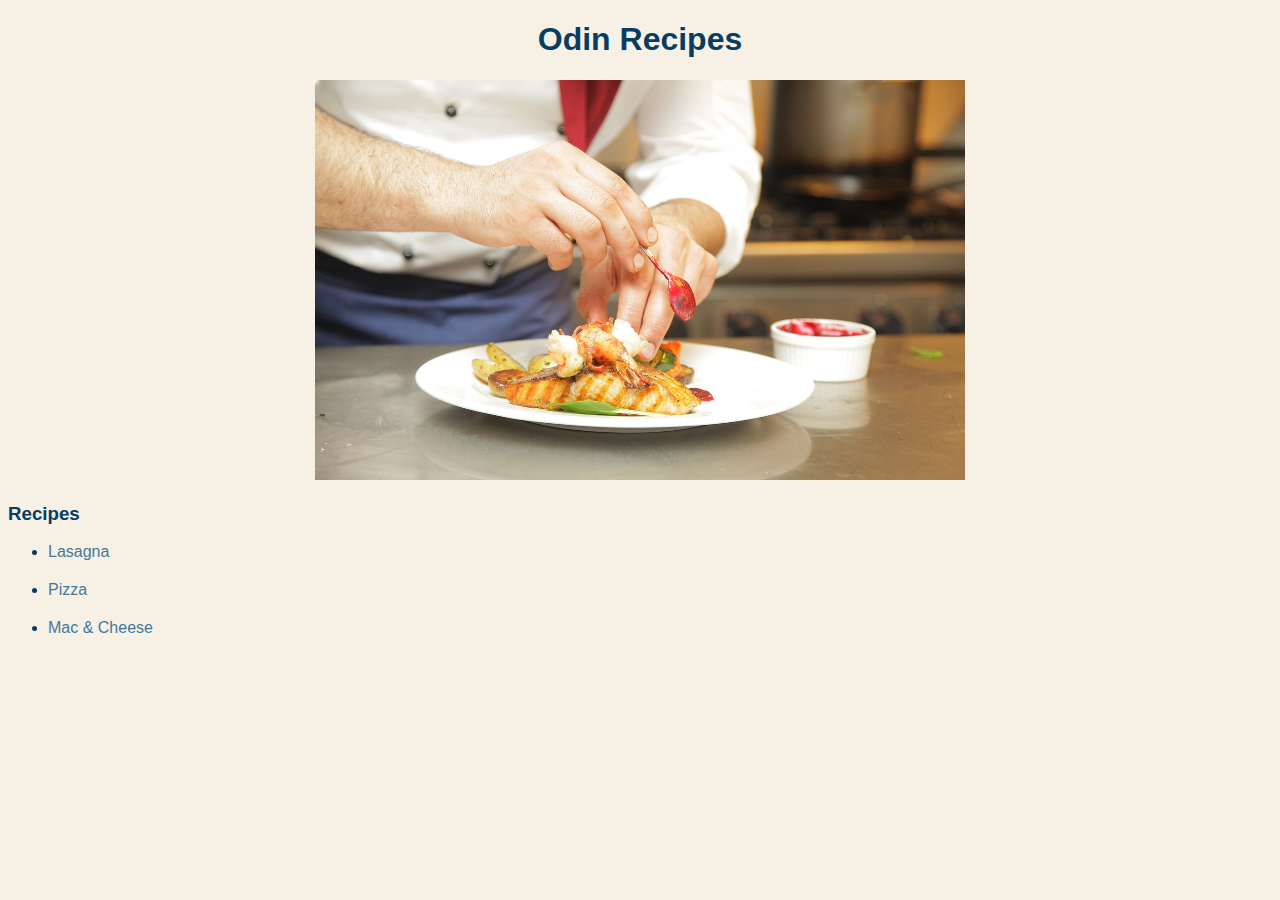
<file: index.html>
<!DOCTYPE html>
<html lang="en">

<head>
    <meta charset="UTF-8">
    <meta http-equiv="X-UA-Compatible" content="IE=edge">
    <meta name="viewport" content="width=device-width, initial-scale=1.0">
    <title>Recipe List</title>
    <link rel="stylesheet" href="style.css">
</head>

<body>
    <h1>Odin Recipes</h1>
    <div class="center">
        <img src="images/chef-image.jpeg" alt="Chef adding final touch to food" height="400px" width="650px">
    </div>
    <h3>Recipes</h3>
    <ul>
        <li><a href="recipes/lasagna.html">Lasagna</a></li>
        <li><a href="recipes/pizza.html">Pizza</a></li>
        <li><a href="recipes/mac.html">Mac & Cheese</a></li>
    </ul>

</body>

</html>
</file>
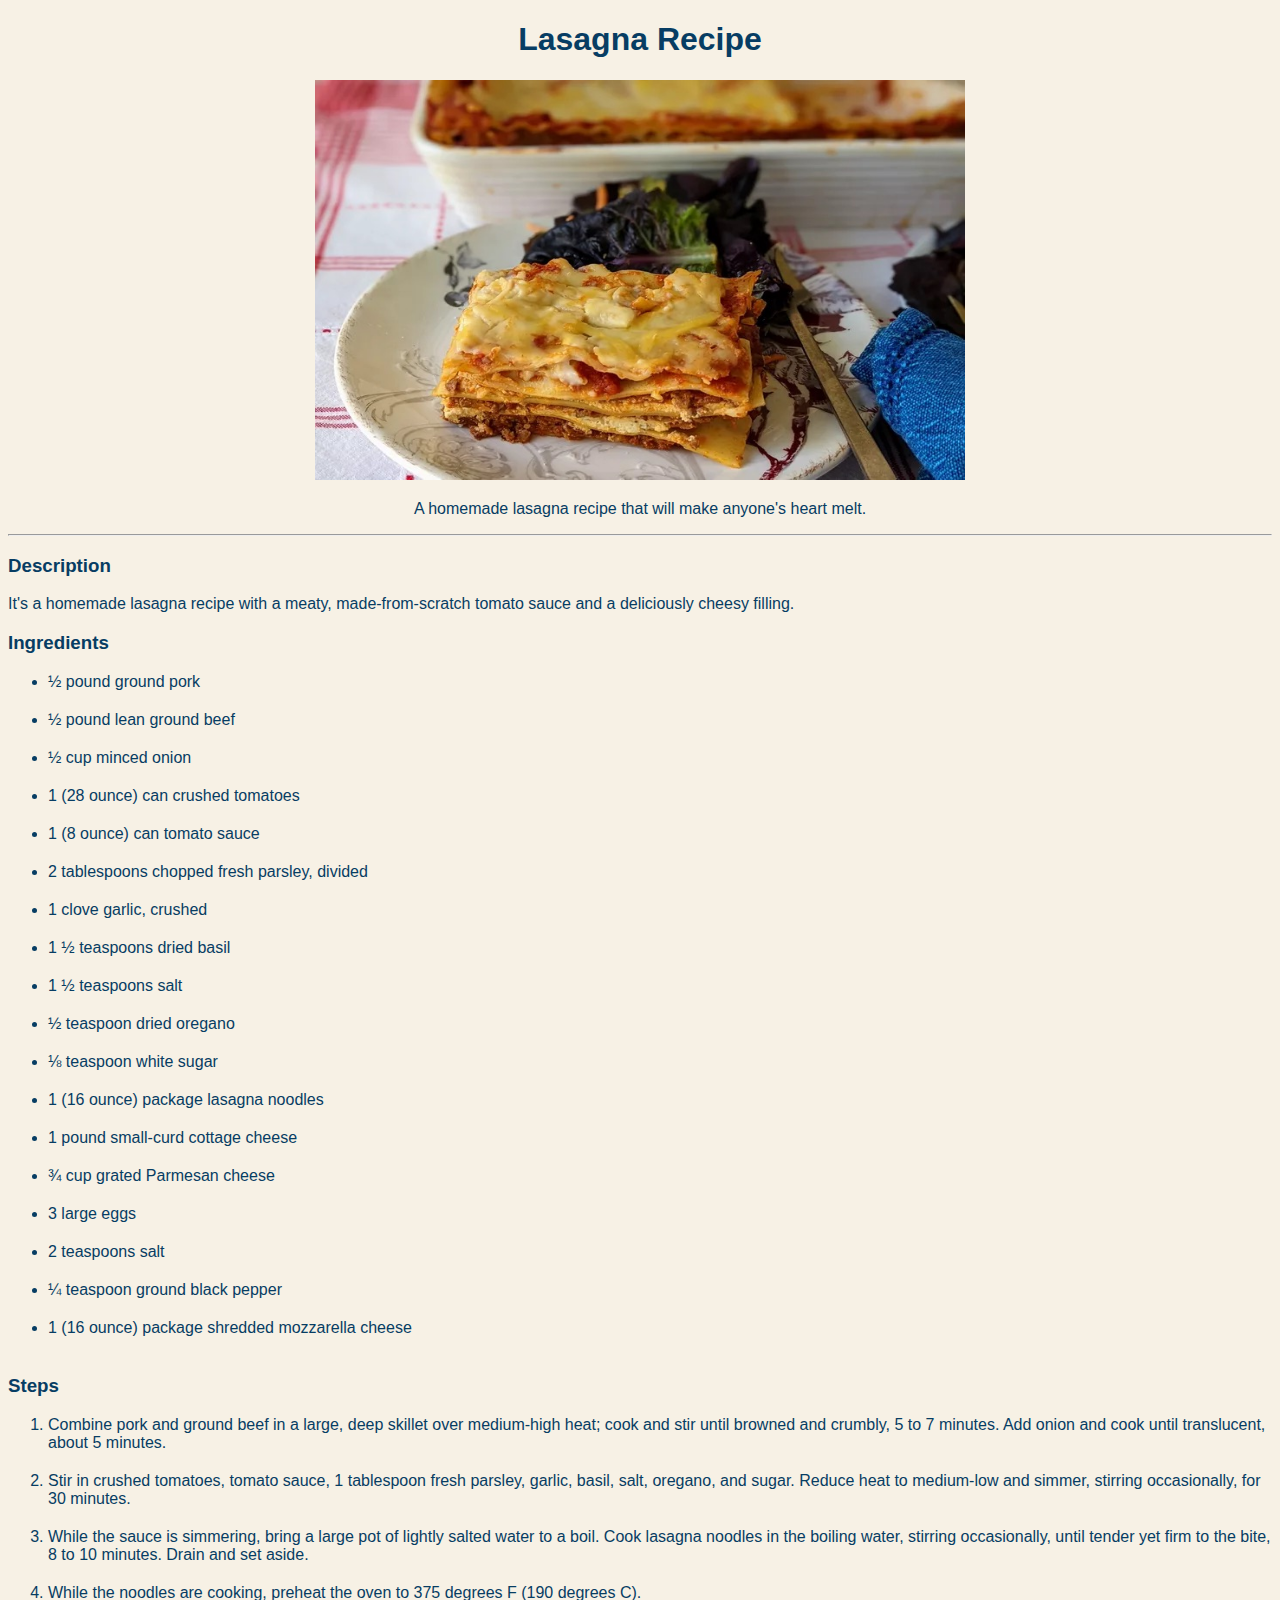
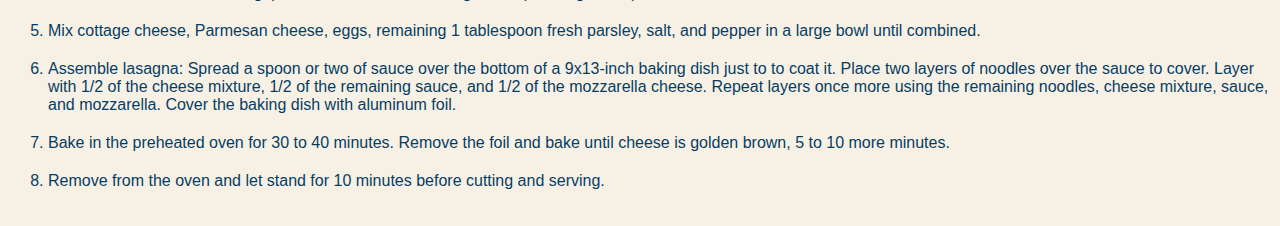
<file: recipes/lasagna.html>
<!DOCTYPE html>
<html lang="en">

<head>
    <meta charset="UTF-8">
    <meta http-equiv="X-UA-Compatible" content="IE=edge">
    <meta name="viewport" content="width=device-width, initial-scale=1.0">
    <title>Lasagna Recipe</title>
    <link rel="stylesheet" href="../style.css">
</head>

<body>
    <h1>Lasagna Recipe</h1>
    <div class="center">
        <img src="../images/lasagna-image.jpeg" alt="A photo of a lasagna" height="400px" width="650px">
        <p>A homemade lasagna recipe that will make anyone's heart melt.</p>
    </div>
    <hr>
    <h3>Description</h3>
    <p>It's a homemade lasagna recipe with a meaty, made-from-scratch tomato sauce and a deliciously cheesy filling.</p>
    <h3>Ingredients</h3>
    <ul>
        <li>½ pound ground pork</li>
        <li> ½ pound lean ground beef</li>
        <li>½ cup minced onion</li>
        <li>1 (28 ounce) can crushed tomatoes</li>
        <li>1 (8 ounce) can tomato sauce</li>
        <li>2 tablespoons chopped fresh parsley, divided</li>
        <li>1 clove garlic, crushed</li>
        <li>1 ½ teaspoons dried basil</li>
        <li>1 ½ teaspoons salt</li>
        <li>½ teaspoon dried oregano</li>
        <li>⅛ teaspoon white sugar</li>
        <li>1 (16 ounce) package lasagna noodles</li>
        <li>1 pound small-curd cottage cheese</li>
        <li>¾ cup grated Parmesan cheese</li>
        <li>3 large eggs</li>
        <li>2 teaspoons salt</li>
        <li>¼ teaspoon ground black pepper</li>
        <li>1 (16 ounce) package shredded mozzarella cheese</li>
    </ul>
    <h3>Steps</h3>
    <ol>
        <li>Combine pork and ground beef in a large, deep skillet over medium-high heat; cook and stir until browned and
            crumbly, 5 to 7 minutes. Add onion and cook until translucent, about 5 minutes.</li>
        <li>Stir in crushed tomatoes, tomato sauce, 1 tablespoon fresh parsley, garlic, basil, salt, oregano, and sugar.
            Reduce heat to medium-low and simmer, stirring occasionally, for 30 minutes.</li>
        <li>While the sauce is simmering, bring a large pot of lightly salted water to a boil. Cook lasagna noodles in
            the boiling water, stirring occasionally, until tender yet firm to the bite, 8 to 10 minutes. Drain and set
            aside.</li>
        <li>While the noodles are cooking, preheat the oven to 375 degrees F (190 degrees C).</li>
        <li>Mix cottage cheese, Parmesan cheese, eggs, remaining 1 tablespoon fresh parsley, salt, and pepper in a large
            bowl until combined.</li>
        <li>Assemble lasagna: Spread a spoon or two of sauce over the bottom of a 9x13-inch baking dish just to to coat
            it. Place two layers of noodles over the sauce to cover. Layer with 1/2 of the cheese mixture, 1/2 of the
            remaining sauce, and 1/2 of the mozzarella cheese. Repeat layers once more using the remaining noodles,
            cheese mixture, sauce, and mozzarella. Cover the baking dish with aluminum foil.</li>
        <li>Bake in the preheated oven for 30 to 40 minutes. Remove the foil and bake until cheese is golden brown, 5 to
            10 more minutes.</li>
        <li>Remove from the oven and let stand for 10 minutes before cutting and serving.</li>
    </ol>
</body>

</html>
</file>
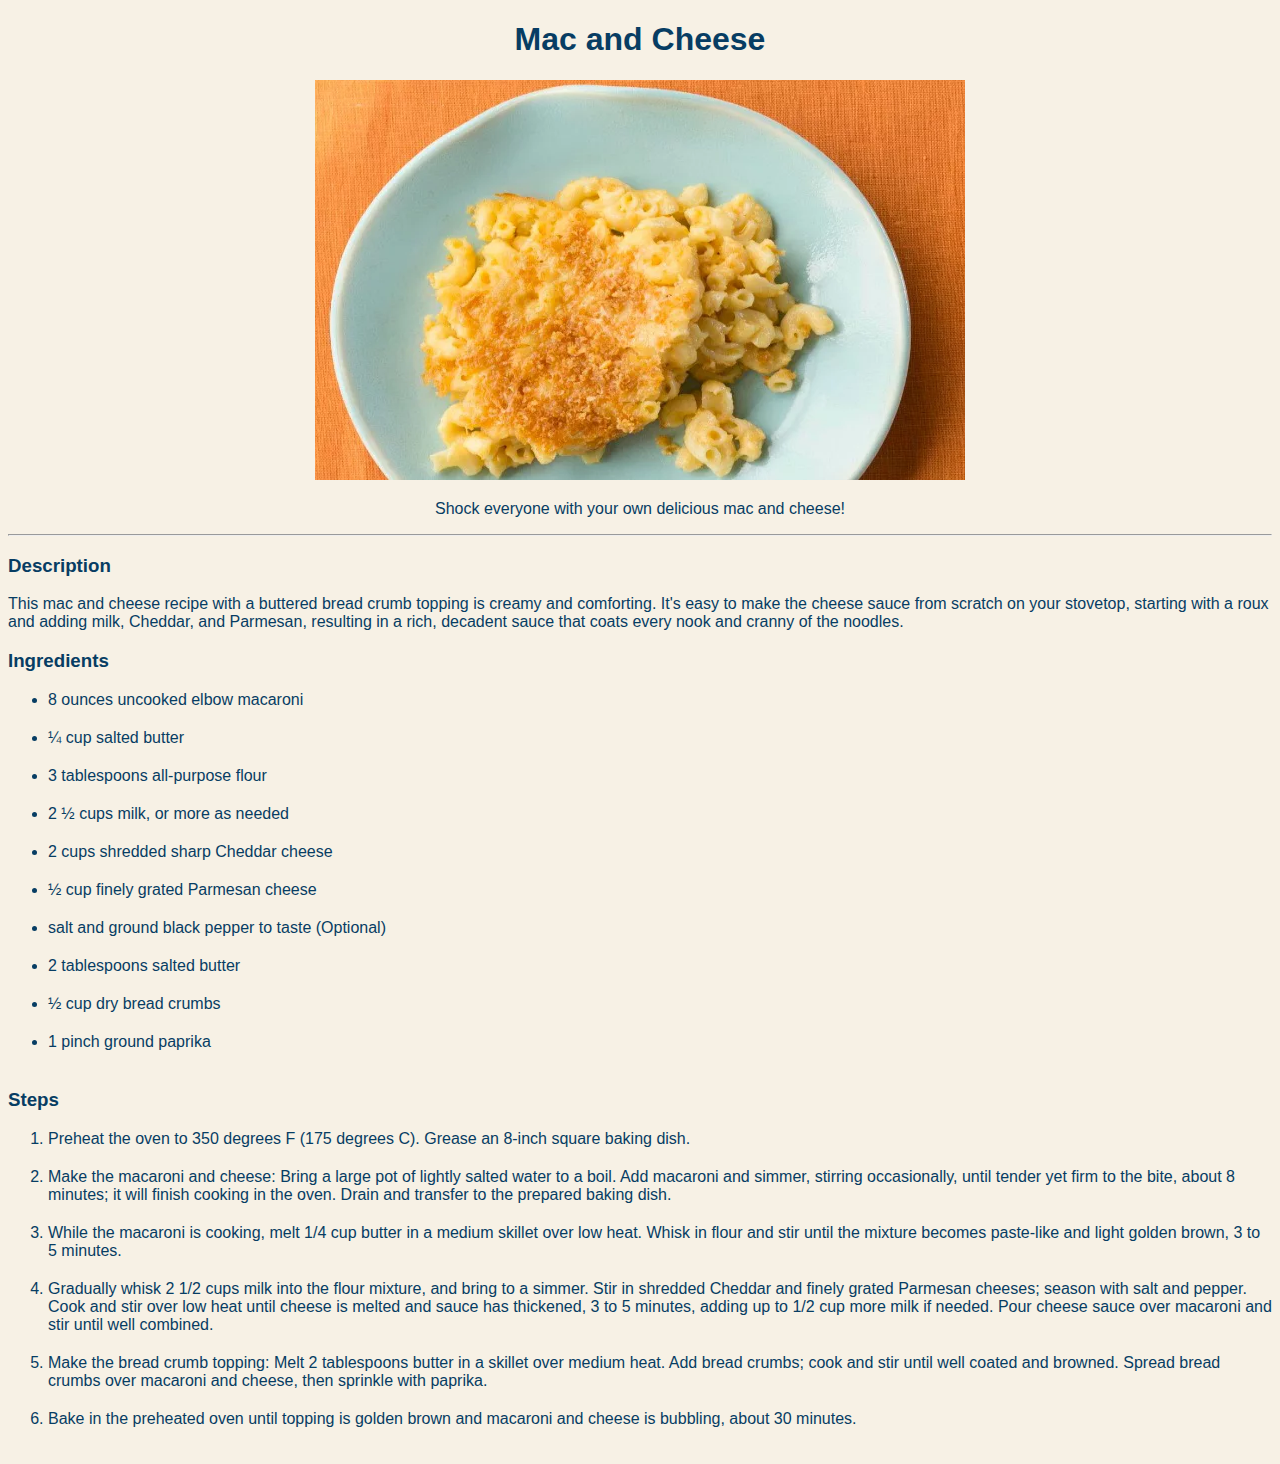
<file: recipes/mac.html>
<!DOCTYPE html>
<html lang="en">

<head>
    <meta charset="UTF-8">
    <meta http-equiv="X-UA-Compatible" content="IE=edge">
    <meta name="viewport" content="width=device-width, initial-scale=1.0">
    <title>Mac and Cheese Recipe</title>
    <link rel="stylesheet" href="../style.css">
</head>

<body>
    <h1>Mac and Cheese</h1>
    <div class="center">
        <img src="../images/mac-image.jpeg" alt="Photo of a Mac & Cheese dish" height="400px" width="650px">
        <p>Shock everyone with your own delicious mac and cheese!</p>
    </div>
    <hr>
    <h3>Description</h3>
    <p>This mac and cheese recipe with a buttered bread crumb topping is creamy and comforting. It's easy to make the
        cheese sauce from scratch on your stovetop, starting with a roux and adding milk, Cheddar, and Parmesan,
        resulting in a rich, decadent sauce that coats every nook and cranny of the noodles.</p>
    <h3>Ingredients</h3>
    <ul>
        <li>8 ounces uncooked elbow macaroni</li>
        <li>¼ cup salted butter</li>
        <li>3 tablespoons all-purpose flour</li>
        <li>2 ½ cups milk, or more as needed</li>
        <li>2 cups shredded sharp Cheddar cheese</li>
        <li>½ cup finely grated Parmesan cheese</li>
        <li>salt and ground black pepper to taste (Optional)</li>
        <li>2 tablespoons salted butter</li>
        <li>½ cup dry bread crumbs</li>
        <li>1 pinch ground paprika</li>
    </ul>
    <h3>Steps</h3>
    <ol>
        <li>Preheat the oven to 350 degrees F (175 degrees C). Grease an 8-inch square baking dish.</li>
        <li>Make the macaroni and cheese: Bring a large pot of lightly salted water to a boil. Add macaroni and simmer,
            stirring occasionally, until tender yet firm to the bite, about 8 minutes; it will finish cooking in the
            oven. Drain and transfer to the prepared baking dish.</li>
        <li>While the macaroni is cooking, melt 1/4 cup butter in a medium skillet over low heat. Whisk in flour and stir until the mixture becomes paste-like and light golden brown, 3 to 5 minutes.</li>
        <li>Gradually whisk 2 1/2 cups milk into the flour mixture, and bring to a simmer. Stir in shredded Cheddar and finely grated Parmesan cheeses; season with salt and pepper. Cook and stir over low heat until cheese is melted and sauce has thickened, 3 to 5 minutes, adding up to 1/2 cup more milk if needed. Pour cheese sauce over macaroni and stir until well combined.</li>
        <li>Make the bread crumb topping: Melt 2 tablespoons butter in a skillet over medium heat. Add bread crumbs; cook and stir until well coated and browned. Spread bread crumbs over macaroni and cheese, then sprinkle with paprika.</li>
        <li>Bake in the preheated oven until topping is golden brown and macaroni and cheese is bubbling, about 30 minutes.</li>
    </ol>
</body>

</html>
</file>
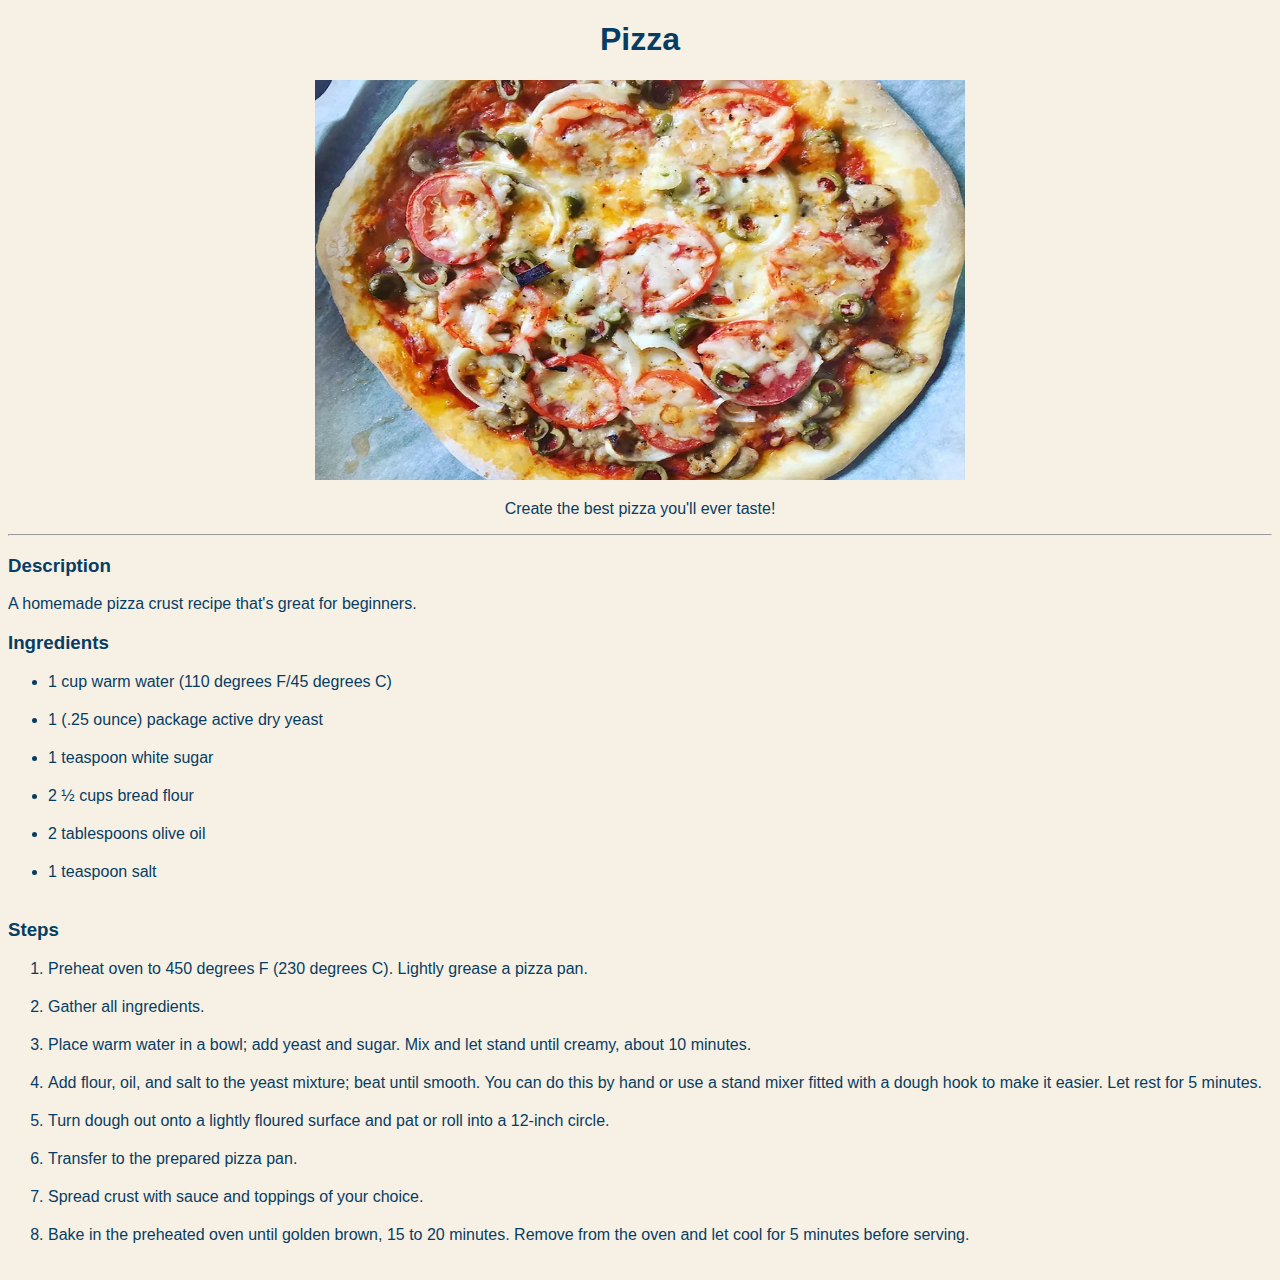
<file: recipes/pizza.html>
<!DOCTYPE html>
<html lang="en">

<head>
    <meta charset="UTF-8">
    <meta http-equiv="X-UA-Compatible" content="IE=edge">
    <meta name="viewport" content="width=device-width, initial-scale=1.0">
    <title>Pizza Recipe</title>
    <link rel="stylesheet" href="../style.css">
</head>

<body>
    <h1>Pizza</h1>
    <div class="center">
        <img src="../images/pizza-image.jpeg" alt="a photo of a pizza" height="400px" width="650px">
        <p>Create the best pizza you'll ever taste!</p>
    </div>
    <hr>
    <h3>Description</h3>
    <p>A homemade pizza crust recipe that's great for beginners.</p>
    <h3>Ingredients</h3>
    <ul>
        <li>1 cup warm water (110 degrees F/45 degrees C)</li>
        <li>1 (.25 ounce) package active dry yeast</li>
        <li>1 teaspoon white sugar</li>
        <li>2 ½ cups bread flour</li>
        <li>2 tablespoons olive oil</li>
        <li>1 teaspoon salt</li>
    </ul>
    <h3>Steps</h3>
    <ol>
        <li>Preheat oven to 450 degrees F (230 degrees C). Lightly grease a pizza pan.</li>
        <li>Gather all ingredients.</li>
        <li>Place warm water in a bowl; add yeast and sugar. Mix and let stand until creamy, about 10 minutes.</li>
        <li>Add flour, oil, and salt to the yeast mixture; beat until smooth. You can do this by hand or use a stand
            mixer fitted with a dough hook to make it easier. Let rest for 5 minutes.</li>
        <li>Turn dough out onto a lightly floured surface and pat or roll into a 12-inch circle.</li>
        <li>Transfer to the prepared pizza pan.</li>
        <li>Spread crust with sauce and toppings of your choice.</li>
        <li>Bake in the preheated oven until golden brown, 15 to 20 minutes. Remove from the oven and let cool for 5
            minutes before serving.</li>
    </ol>
</body>

</html>
</file>
<file: style.css>
body {
    background-color: #F7F1E5;
    color: #073d63;
    font-family: Arial, Helvetica, sans-serif;
}

h1, .center {
    text-align: center;
}

li {
    padding-bottom: 20px;
}

a {
    text-decoration: none;
    color: #43789d;
}
</file>
